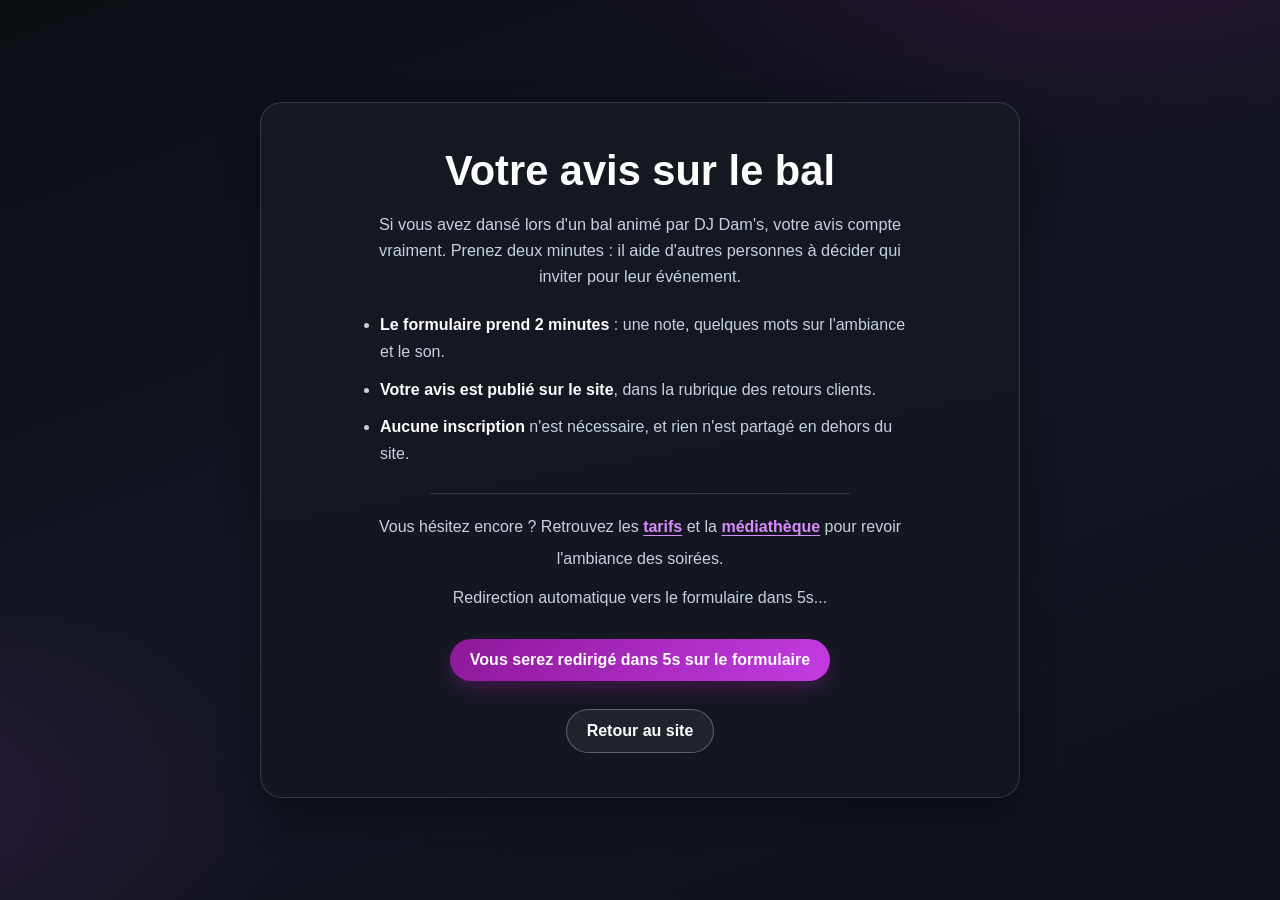
<file: avis/bal/index.html>
<!DOCTYPE html>
<html lang="fr">
<head>
	<meta charset="UTF-8" />
	<meta name="viewport" content="width=device-width, initial-scale=1.0" />
	<title>DJ Dam's - Laissez votre avis après le bal</title>
	<meta name="robots" content="noindex, follow" />
	<meta name="description" content="Vous avez dansé lors d'un bal avec DJ Dam's ? Prenez 2 minutes pour laisser un avis, ça aide d'autres personnes à choisir leur DJ." />
	<link rel="shortcut icon" href="../../media/img/logo.png" type="image/png">
	<link rel="stylesheet" href="../../media/css/merci.css" />
	<style>
		.thankyou-actions button {
			text-decoration: none;
			display: inline-block;
			padding: 12px 20px;
			border-radius: 999px;
			font-weight: 700;
			font-family: inherit;
			font-size: 1rem;
			border: none;
			transition: transform 0.2s ease, background 0.2s ease, border-color 0.2s ease;
		}

		.thankyou-actions button:hover {
			transform: translateY(-1px);
		}

		.btn-secondary[hidden] {
			display: none;
		}

		#auto-redirect-btn {
			cursor: default;
		}

		#auto-redirect-btn:disabled {
			opacity: 1;
		}
	</style>
</head>
<body>
	<main class="thankyou-wrapper">
		<section class="thankyou-card" aria-live="polite">
			<h1>Votre avis sur le bal</h1>

			<p class="page-lead">Si vous avez dansé lors d'un bal animé par DJ Dam's, votre avis compte vraiment. Prenez
				deux minutes : il aide d'autres personnes à décider qui inviter pour leur événement.</p>

			<ul class="page-steps">
				<li><strong>Le formulaire prend 2 minutes</strong> : une note, quelques mots sur l'ambiance et le son.</li>
				<li><strong>Votre avis est publié sur le site</strong>, dans la rubrique des retours clients.</li>
				<li><strong>Aucune inscription</strong> n'est nécessaire, et rien n'est partagé en dehors du site.</li>
			</ul>

			<hr class="page-divider">

			<p>Vous hésitez encore ? Retrouvez les <a href="../../pages/tarifs.html" class="text-link">tarifs</a> et la
				<a href="../../index.html#gallery" class="text-link">médiathèque</a> pour revoir l'ambiance des soirées.</p>

			<p id="status">Redirection automatique vers le formulaire dans 5s...</p>

			<div class="thankyou-actions">
				<button id="auto-redirect-btn" class="btn-primary" type="button" disabled>
					Vous serez redirigé dans 5s sur le formulaire
				</button>
				<button id="redirectNow" class="btn-secondary" type="button" hidden>
					Je n'ai pas été redirigé
				</button>
			</div>

			<div class="thankyou-actions">
				<a href="../../index.html" class="btn-secondary">Retour au site</a>
			</div>
		</section>
	</main>

	<script>
		const formUrl = "https://forms.gle/oqRPxETBhMMDmZZS7";
		const countdownButton = document.getElementById("auto-redirect-btn");
		const fallbackButton = document.getElementById("redirectNow");
		const status = document.getElementById("status");

		function goToForm() {
			window.location.href = formUrl;
		}

		let secondsLeft = 5;
		countdownButton.textContent = `Vous serez redirigé dans ${secondsLeft}s sur le formulaire`;

		const countdownId = setInterval(() => {
			secondsLeft -= 1;
			if (secondsLeft > 0) {
				status.textContent = `Redirection automatique vers le formulaire dans ${secondsLeft}s...`;
				countdownButton.textContent = `Vous serez redirigé dans ${secondsLeft}s sur le formulaire`;
			}
		}, 1000);

		setTimeout(() => {
			clearInterval(countdownId);
			status.textContent = "Tentative de redirection en cours...";
			fallbackButton.hidden = false;
			goToForm();
		}, 5000);

		fallbackButton.addEventListener("click", goToForm);
	</script>
</body>
</html>
</file>
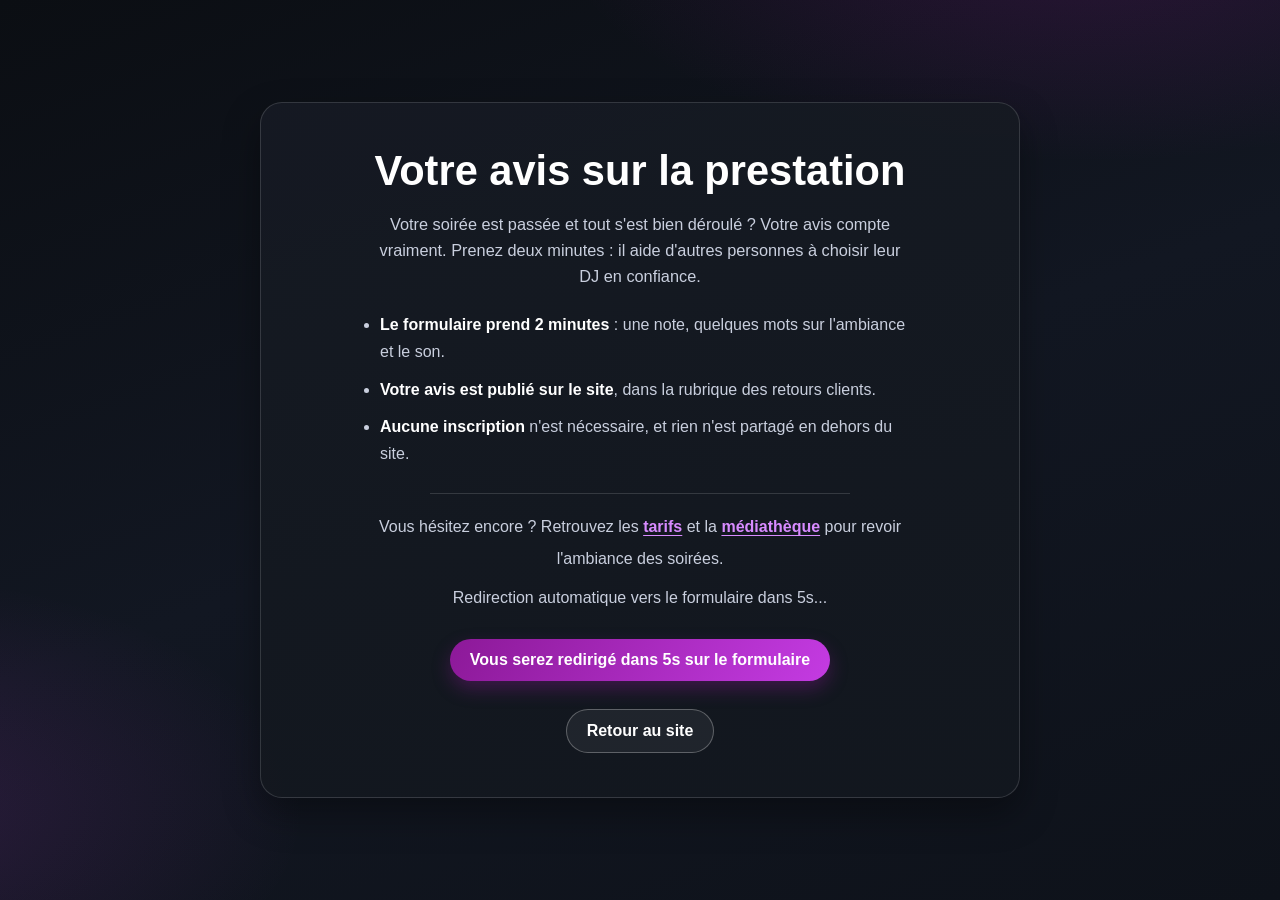
<file: avis/presta/index.html>
<!DOCTYPE html>
<html lang="fr">
<head>
	<meta charset="UTF-8" />
	<meta name="viewport" content="width=device-width, initial-scale=1.0" />
	<title>DJ Dam's - Laissez votre avis sur la prestation</title>
	<meta name="robots" content="noindex, follow" />
	<meta name="description" content="Vous avez fait appel à DJ Dam's pour votre événement ? Prenez 2 minutes pour laisser un avis, ça aide d'autres personnes à choisir leur DJ." />
	<link rel="shortcut icon" href="../../media/img/logo.png" type="image/png">
	<link rel="stylesheet" href="../../media/css/merci.css" />
	<style>
		.thankyou-actions button {
			text-decoration: none;
			display: inline-block;
			padding: 12px 20px;
			border-radius: 999px;
			font-weight: 700;
			font-family: inherit;
			font-size: 1rem;
			border: none;
			transition: transform 0.2s ease, background 0.2s ease, border-color 0.2s ease;
		}

		.thankyou-actions button:hover {
			transform: translateY(-1px);
		}

		.btn-secondary[hidden] {
			display: none;
		}

		#auto-redirect-btn {
			cursor: default;
		}

		#auto-redirect-btn:disabled {
			opacity: 1;
		}
	</style>
</head>
<body>
	<main class="thankyou-wrapper">
		<section class="thankyou-card" aria-live="polite">
			<h1>Votre avis sur la prestation</h1>

			<p class="page-lead">Votre soirée est passée et tout s'est bien déroulé ? Votre avis compte vraiment. Prenez
				deux minutes : il aide d'autres personnes à choisir leur DJ en confiance.</p>

			<ul class="page-steps">
				<li><strong>Le formulaire prend 2 minutes</strong> : une note, quelques mots sur l'ambiance et le son.</li>
				<li><strong>Votre avis est publié sur le site</strong>, dans la rubrique des retours clients.</li>
				<li><strong>Aucune inscription</strong> n'est nécessaire, et rien n'est partagé en dehors du site.</li>
			</ul>

			<hr class="page-divider">

			<p>Vous hésitez encore ? Retrouvez les <a href="../../pages/tarifs.html" class="text-link">tarifs</a> et la
				<a href="../../index.html#gallery" class="text-link">médiathèque</a> pour revoir l'ambiance des soirées.</p>

			<p id="status">Redirection automatique vers le formulaire dans 5s...</p>

			<div class="thankyou-actions">
				<button id="auto-redirect-btn" class="btn-primary" type="button" disabled>
					Vous serez redirigé dans 5s sur le formulaire
				</button>
				<button id="redirectNow" class="btn-secondary" type="button" hidden>
					Je n'ai pas été redirigé
				</button>
			</div>

			<div class="thankyou-actions">
				<a href="../../index.html" class="btn-secondary">Retour au site</a>
			</div>
		</section>
	</main>

	<script>
		const formUrl = "https://forms.gle/Xnth6tEePbytvoiz7";
		const countdownButton = document.getElementById("auto-redirect-btn");
		const fallbackButton = document.getElementById("redirectNow");
		const status = document.getElementById("status");

		function goToForm() {
			window.location.href = formUrl;
		}

		let secondsLeft = 5;
		countdownButton.textContent = `Vous serez redirigé dans ${secondsLeft}s sur le formulaire`;

		const countdownId = setInterval(() => {
			secondsLeft -= 1;
			if (secondsLeft > 0) {
				status.textContent = `Redirection automatique vers le formulaire dans ${secondsLeft}s...`;
				countdownButton.textContent = `Vous serez redirigé dans ${secondsLeft}s sur le formulaire`;
			}
		}, 1000);

		setTimeout(() => {
			clearInterval(countdownId);
			status.textContent = "Tentative de redirection en cours...";
			fallbackButton.hidden = false;
			goToForm();
		}, 5000);

		fallbackButton.addEventListener("click", goToForm);
	</script>
</body>
</html>
</file>
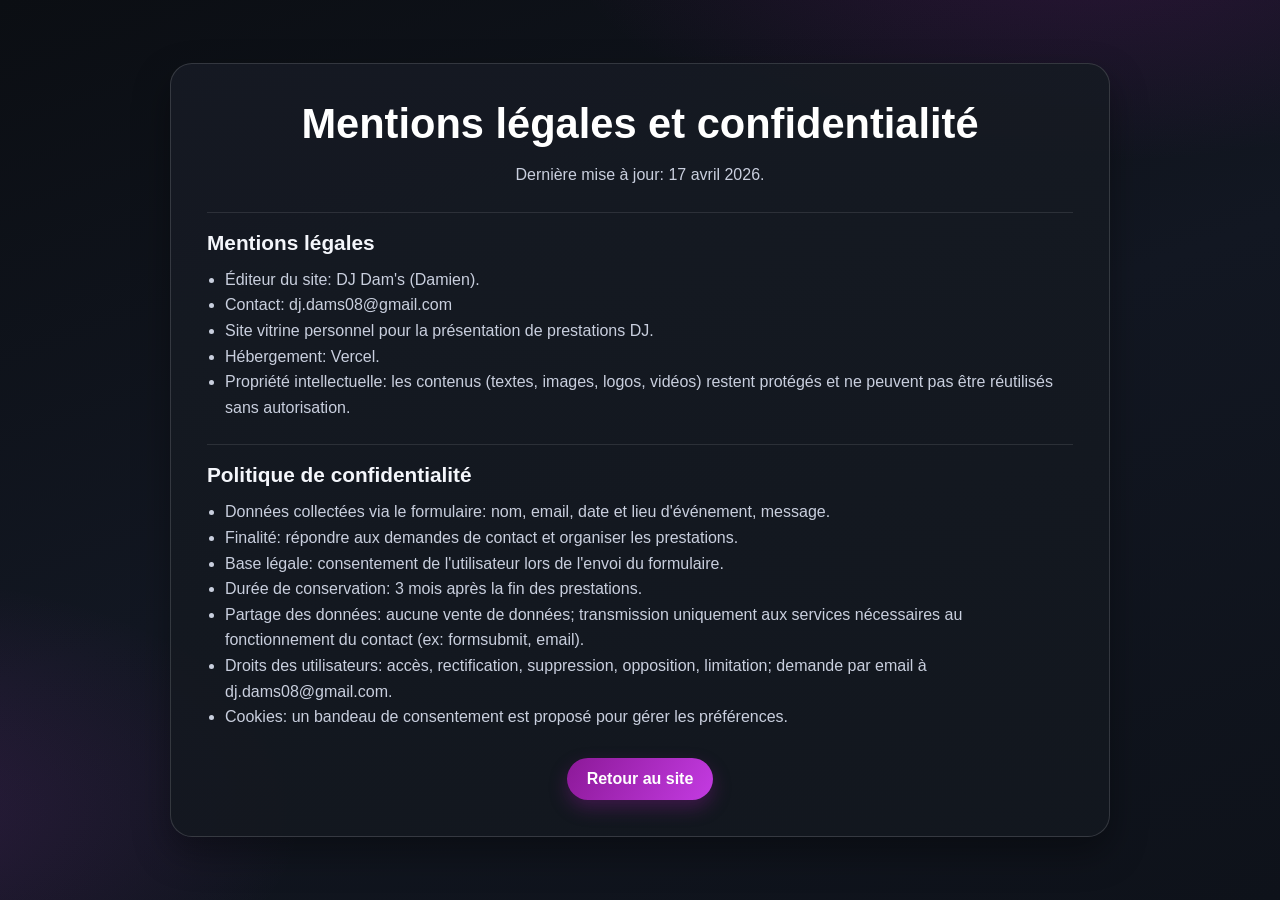
<file: pages/legal.html>
<!DOCTYPE html>
<html lang="fr">

<head>
  <meta charset="UTF-8">
  <meta name="viewport" content="width=device-width, initial-scale=1.0">
  <title>DJ Dam's - Mentions légales et confidentialité</title>
  <meta name="description" content="Mentions légales et politique de confidentialité du site DJ Dam's : éditeur, hébergement, données collectées et droits des utilisateurs." />
  <link rel="canonical" href="https://dj-dams.vercel.app/pages/legal" />

  <meta property="og:type" content="website" />
  <meta property="og:site_name" content="DJ Dam's" />
  <meta property="og:locale" content="fr_CH" />
  <meta property="og:title" content="DJ Dam's - Mentions légales et confidentialité" />
  <meta property="og:description" content="Mentions légales et politique de confidentialité du site DJ Dam's." />
  <meta property="og:url" content="https://dj-dams.vercel.app/pages/legal" />

  <link rel="shortcut icon" href="../media/img/logo.png" type="image/png">
  <link rel="stylesheet" href="../media/css/merci.css">
  <style>
    .legal-wrapper {
      min-height: 100vh;
      padding: 42px 24px;
      display: grid;
      place-items: center;
    }

    .legal-card {
      width: min(940px, 100%);
      border: 1px solid rgba(255, 255, 255, 0.14);
      border-radius: 22px;
      background: linear-gradient(170deg, rgba(22, 26, 35, 0.95), rgba(19, 23, 31, 0.95));
      padding: clamp(20px, 4vw, 36px);
      box-shadow: 0 16px 36px rgba(0, 0, 0, 0.35);
    }

    h1 {
      margin-bottom: 8px;
      text-align: center;
    }

    .intro {
      text-align: center;
      margin-bottom: 22px;
    }

    .legal-block {
      margin-top: 24px;
      border-top: 1px solid rgba(255, 255, 255, 0.1);
      padding-top: 18px;
    }

    h2 {
      margin: 0 0 12px;
      font-size: 1.3rem;
    }

    ul {
      margin: 0;
      padding-left: 18px;
      color: var(--text-soft);
      line-height: 1.6;
    }

    .actions {
      margin-top: 28px;
      display: flex;
      justify-content: center;
      gap: 12px;
      flex-wrap: wrap;
    }
  </style>
  <script async src="https://pagead2.googlesyndication.com/pagead/js/adsbygoogle.js?client=ca-pub-3938320450612017" crossorigin="anonymous"></script>
</head>

<body>
  <main class="legal-wrapper">
    <article class="legal-card">
      <h1>Mentions légales et confidentialité</h1>
      <p class="intro">Dernière mise à jour: 17 avril 2026.</p>

      <section id="mentions-legales" class="legal-block">
        <h2>Mentions légales</h2>
        <ul>
          <li>Éditeur du site: DJ Dam's (Damien).</li>
          <li>Contact: dj.dams08@gmail.com</li>
          <li>Site vitrine personnel pour la présentation de prestations DJ.</li>
          <li>Hébergement: Vercel.</li>
          <li>Propriété intellectuelle: les contenus (textes, images, logos, vidéos) restent protégés et ne peuvent pas être réutilisés sans autorisation.</li>
        </ul>
      </section>

      <section id="confidentialite" class="legal-block">
        <h2>Politique de confidentialité</h2>
        <ul>
          <li>Données collectées via le formulaire: nom, email, date et lieu d'événement, message.</li>
          <li>Finalité: répondre aux demandes de contact et organiser les prestations.</li>
          <li>Base légale: consentement de l'utilisateur lors de l'envoi du formulaire.</li>
          <li>Durée de conservation: 3 mois après la fin des prestations.</li>
          <li>Partage des données: aucune vente de données; transmission uniquement aux services nécessaires au fonctionnement du contact (ex: formsubmit, email).</li>
          <li>Droits des utilisateurs: accès, rectification, suppression, opposition, limitation; demande par email à dj.dams08@gmail.com.</li>
          <li>Cookies: un bandeau de consentement est proposé pour gérer les préférences.</li>
        </ul>
      </section>


      <div class="actions">
        <a href="../index.html" class="btn-primary">Retour au site</a>
      </div>
    </article>
  </main>
</body>

</html>
</file>
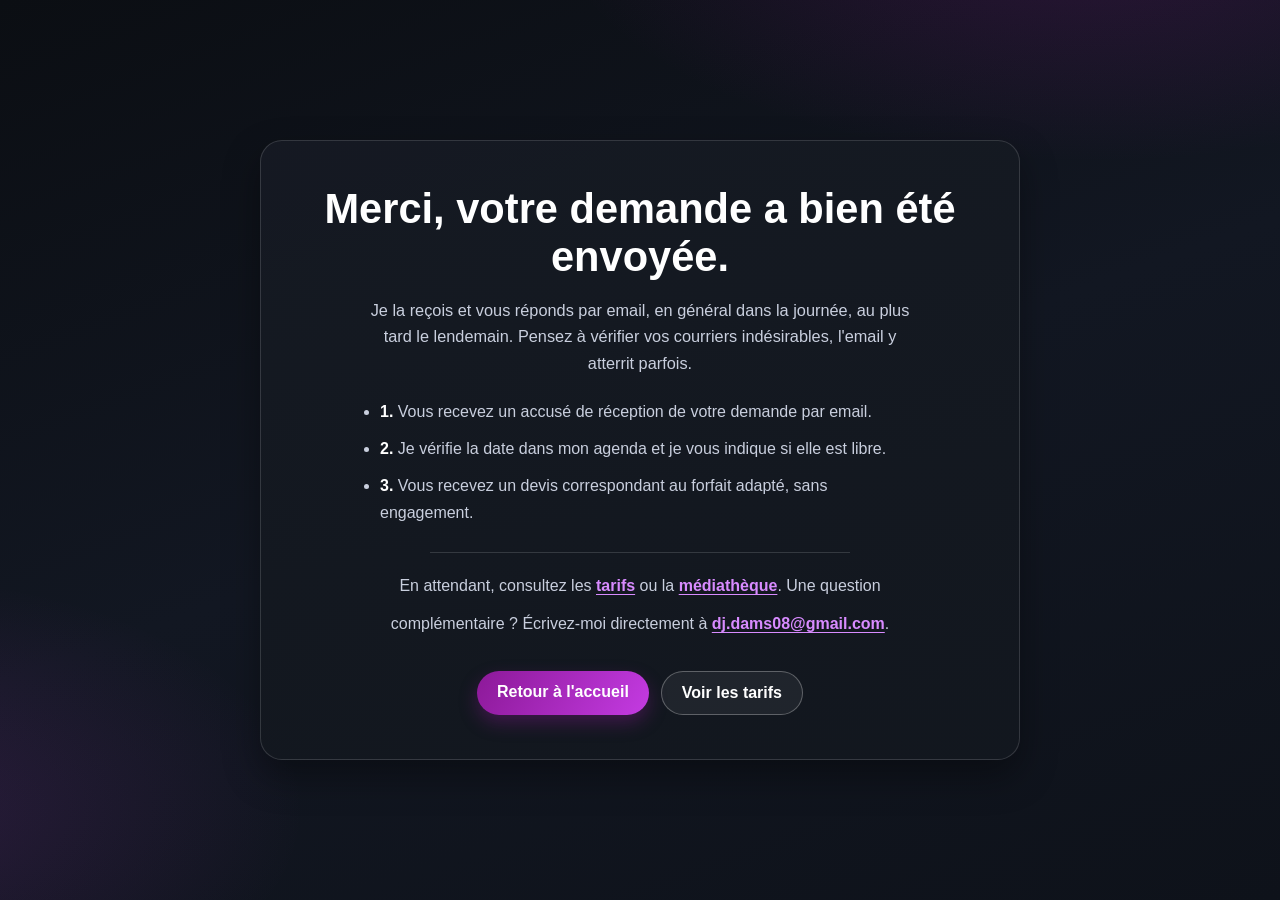
<file: pages/merci.html>
<!DOCTYPE html>
<html lang="fr">
<head>
    <meta charset="UTF-8">
    <meta name="viewport" content="width=device-width, initial-scale=1.0">
    <title>DJ Dam's - Merci, votre demande a bien été envoyée</title>
    <meta name="robots" content="noindex, nofollow">
    <meta name="description" content="Confirmation d'envoi de la demande de contact DJ Dam's : les étapes suivantes et le suivi de votre demande." />
    <link rel="shortcut icon" href="../media/img/logo.png" type="png">
    <link rel="stylesheet" href="../media/css/merci.css">
</head>
<body>
    <main class="thankyou-wrapper">
        <div class="thankyou-card">
            <h1>Merci, votre demande a bien été envoyée.</h1>
            <p class="page-lead">Je la reçois et vous réponds par email, en général dans la journée, au plus tard le
                lendemain. Pensez à vérifier vos courriers indésirables, l'email y atterrit parfois.</p>

            <ul class="page-steps">
                <li><strong>1.</strong> Vous recevez un accusé de réception de votre demande par email.</li>
                <li><strong>2.</strong> Je vérifie la date dans mon agenda et je vous indique si elle est libre.</li>
                <li><strong>3.</strong> Vous recevez un devis correspondant au forfait adapté, sans engagement.</li>
            </ul>

            <hr class="page-divider">

            <p>En attendant, consultez les
                <a href="./tarifs.html" class="text-link">tarifs</a> ou la
                <a href="../index.html#gallery" class="text-link">médiathèque</a>. Une question complémentaire ?
                Écrivez-moi directement à <a href="mailto:dj.dams08@gmail.com" class="text-link">dj.dams08@gmail.com</a>.</p>

            <div class="thankyou-actions">
                <a href="../index.html" class="btn-primary">Retour à l'accueil</a>
                <a href="./tarifs.html" class="btn-secondary">Voir les tarifs</a>
            </div>
        </div>
    </main>

</body>
</html>
</file>
<file: media/css/merci.css>
:root {
  --bg-main: #0e1015;
  --bg-card: #161a23;
  --text-main: #f4f6fb;
  --text-soft: #c9cfde;
  --line: rgba(255, 255, 255, 0.14);
  --brand: #8c1998;
  --brand-2: #c43be2;
}

* {
  box-sizing: border-box;
}

html,
body {
  margin: 0;
  min-height: 100%;
  font-family: "Segoe UI", Tahoma, Geneva, Verdana, sans-serif;
  color: var(--text-main);
  background:
    radial-gradient(900px 420px at 85% -10%, rgba(140, 25, 152, 0.24), transparent 60%),
    radial-gradient(700px 380px at -10% 90%, rgba(196, 59, 226, 0.14), transparent 62%),
    linear-gradient(160deg, #0b0e13, #121722 50%, #0e121a);
}

.thankyou-wrapper {
  min-height: 100vh;
  padding: 24px;
  display: grid;
  place-items: center;
}

.thankyou-card {
  width: min(760px, 100%);
  border: 1px solid var(--line);
  border-radius: 22px;
  background: linear-gradient(170deg, rgba(22, 26, 35, 0.95), rgba(19, 23, 31, 0.95));
  padding: clamp(24px, 4vw, 44px);
  text-align: center;
  box-shadow: 0 16px 36px rgba(0, 0, 0, 0.35);
}

h1 {
  margin: 0;
  font-size: clamp(1.7rem, 4vw, 2.6rem);
  color: #ffffff;
}

p {
  margin: 14px auto 0;
  max-width: 540px;
  color: var(--text-soft);
  line-height: 1.6;
}

.thankyou-actions {
  margin-top: 28px;
  display: flex;
  justify-content: center;
  gap: 12px;
  flex-wrap: wrap;
}

a {
  text-decoration: none;
  display: inline-block;
  padding: 12px 20px;
  border-radius: 999px;
  font-weight: 700;
  transition: transform 0.2s ease, background 0.2s ease, border-color 0.2s ease;
}

.btn-primary {
  color: #fff;
  background: linear-gradient(120deg, var(--brand), var(--brand-2));
  box-shadow: 0 8px 18px rgba(140, 25, 152, 0.35);
}

.btn-secondary {
  color: #fff;
  border: 1px solid rgba(255, 255, 255, 0.28);
  background: rgba(255, 255, 255, 0.06);
}

a:hover {
  transform: translateY(-1px);
}

/* ── Bloc de contenu (pages merci / avis) ── */
.page-lead {
  margin-top: 16px;
  font-size: 1.02rem;
}

.page-steps {
  max-width: 560px;
  margin: 22px auto 0;
  padding-left: 20px;
  text-align: left;
  color: var(--text-soft);
  line-height: 1.7;
}

.page-steps li {
  margin-bottom: 10px;
}

.page-steps strong {
  color: #fff;
}

.text-link {
  display: inline-block;
  padding: 6px 0; /* cible tactile >= 32px */
  border-radius: 0;
  color: #d88bff;
  font-weight: 600;
  text-decoration: underline;
  text-underline-offset: 3px;
}

.text-link:hover {
  transform: none;
  color: #efc3ff;
}

.page-divider {
  max-width: 420px;
  margin: 26px auto 0;
  border: 0;
  border-top: 1px solid var(--line);
}

@media (max-width: 520px) {
  .thankyou-actions {
    flex-direction: column;
    align-items: stretch;
  }

  a {
    text-align: center;
  }
}
</file>
